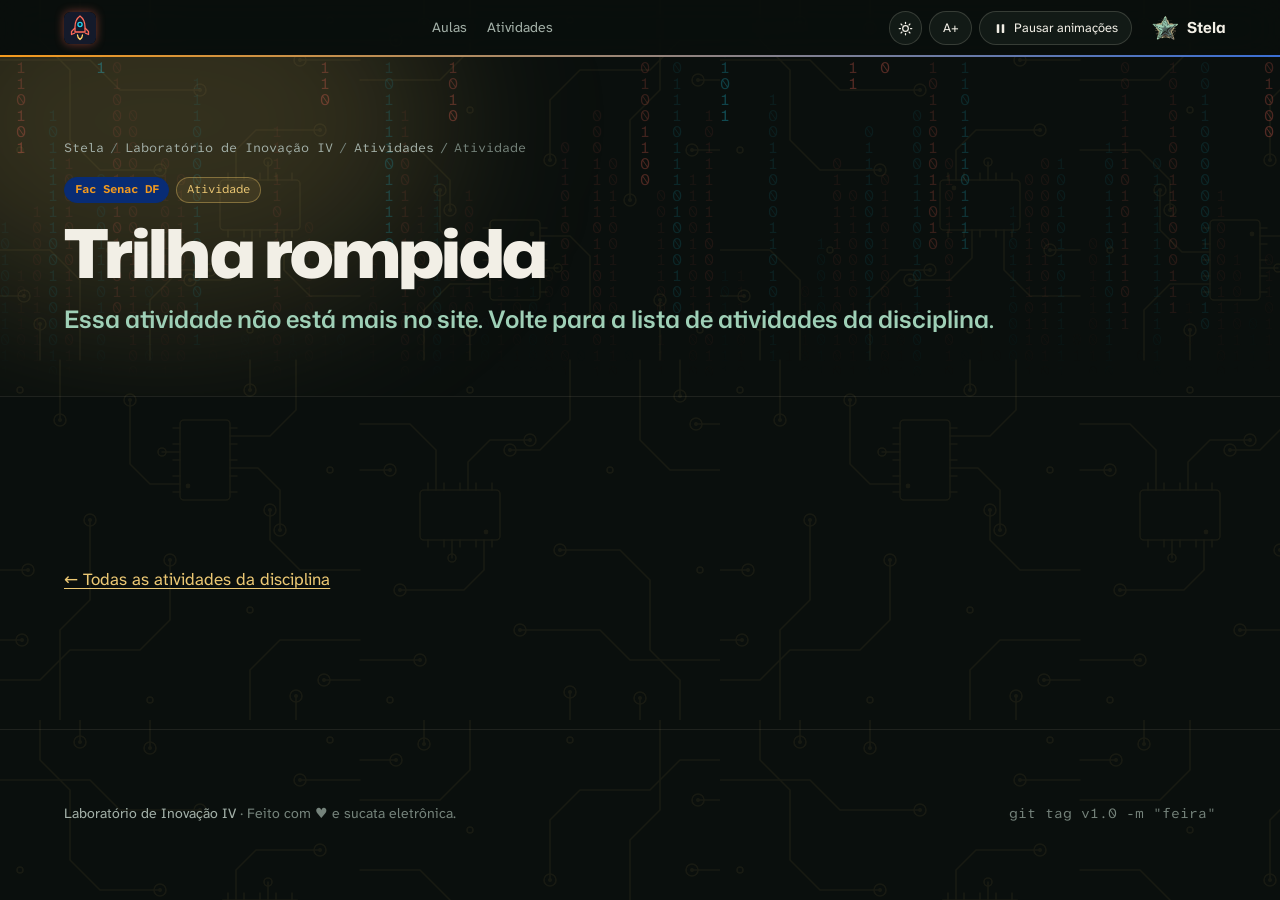
<file: atividade.html>
<!doctype html>
<html lang="pt-BR">
<head>
  <meta charset="utf-8">
  <meta name="viewport" content="width=device-width, initial-scale=1, viewport-fit=cover">

  <!-- EDITE AQUI: número e tema da aula -->
  <title>Laboratório de Inovação IV · Stela</title>
  <meta name="description" content="Atividade de Laboratório de Inovação IV: o que fazer, o link e os arquivos.">

  <link rel="icon" href="assets/img/favicon.ico" sizes="any">
  <link rel="icon" type="image/png" href="assets/img/favicon-32.png">
  <link rel="apple-touch-icon" href="assets/img/apple-touch-icon.png">
  <script src="assets/js/placa.js"></script>
  <link rel="preconnect" href="https://fonts.googleapis.com">
  <link rel="preconnect" href="https://fonts.gstatic.com" crossorigin>
  <link rel="stylesheet" href="https://fonts.googleapis.com/css2?family=Mona+Sans:wdth,wght@100..125,400..900&family=Atkinson+Hyperlegible+Next:ital,wght@0,400;0,700;1,400&family=Atkinson+Hyperlegible+Mono:wght@400;500&display=swap">
  <link rel="stylesheet" href="assets/css/estilo.css">
  <link rel="stylesheet" href="assets/css/disciplina.css?v=4">
  <link rel="stylesheet" href="assets/css/aula.css?v=2">
  <link rel="stylesheet" href="assets/css/neon.css?v=2">
  <link rel="stylesheet" href="assets/css/atividade.css?v=1">
</head>
<body>

  <!-- ===================== BARRA DO TOPO (igual em todos os sites) ===================== -->
  <header class="barra">
    <div class="envolve">
      <div class="marcas">
        <a class="marca-disc marca-logo" href="./" title="Página inicial da disciplina"><img src="assets/img/lab-foguete.svg" alt="Lab IV: página inicial da disciplina" width="32" height="32"></a>
      </div>
      <button type="button" class="btn-menu" id="btn-menu" aria-expanded="false" aria-controls="menu">Menu</button>
      <nav class="nav" id="menu" aria-label="Seções da disciplina">
        <a href="./#aulas">Aulas</a>
        <a href="./#atividades">Atividades</a>
      </nav>
      <div class="ajustes">
        <button type="button" id="btn-tema" aria-label="Mudar para o tema claro">
          <svg class="sol" viewBox="0 0 24 24" fill="none" stroke="currentColor" stroke-width="2" stroke-linecap="round" aria-hidden="true"><circle cx="12" cy="12" r="4.5"/><path d="M12 2v2M12 20v2M4.9 4.9l1.4 1.4M17.7 17.7l1.4 1.4M2 12h2M20 12h2M4.9 19.1l1.4-1.4M17.7 6.3l1.4-1.4"/></svg>
          <svg class="lua" viewBox="0 0 24 24" fill="none" stroke="currentColor" stroke-width="2" stroke-linejoin="round" aria-hidden="true"><path d="M20.5 14.5A8.5 8.5 0 0 1 9.5 3.5a8.5 8.5 0 1 0 11 11Z"/></svg>
        </button>
        <button type="button" id="btn-fonte" aria-label="Aumentar o tamanho do texto">A+</button>
        <button type="button" id="btn-movimento" aria-pressed="false">
          <svg class="pausar" viewBox="0 0 24 24" fill="currentColor" aria-hidden="true"><rect x="6" y="5" width="4" height="14" rx="1"/><rect x="14" y="5" width="4" height="14" rx="1"/></svg>
          <svg class="tocar" viewBox="0 0 24 24" fill="currentColor" aria-hidden="true"><path d="M8 5.5v13a1 1 0 0 0 1.5.86l10.5-6.5a1 1 0 0 0 0-1.72L9.5 4.64A1 1 0 0 0 8 5.5Z"/></svg>
          <span class="rotulo">Pausar animações</span>
        </button>
        <a class="marca" href="/" title="Portal da Stela">
          <img src="assets/img/estrela.webp" alt="" width="26" height="24">
          <span class="marca-texto">Stela</span>
        </a>
      </div>
    </div>
  </header>

  <main id="inicio">

    <!-- ===================== CABEÇALHO (o título vem de assets/data/atividades.json) ===================== -->
    <section class="aula-cab">
      <canvas class="chuva-matrix" aria-hidden="true"></canvas>
      <div class="envolve">
        <p class="trilha-migalhas">
          <a href="/">Stela</a> <span aria-hidden="true">/</span>
          <a href="./">Laboratório de Inovação IV</a> <span aria-hidden="true">/</span>
          <a href="./#atividades">Atividades</a> <span aria-hidden="true">/</span>
          <span id="migalha-atividade">Atividade</span>
        </p>
        <div class="aula-etiquetas">
          <span class="etiqueta senac">Fac Senac DF</span>
          <span class="etiqueta ouro" id="etiqueta-atividade">Atividade</span>
        </div>
        <h1 id="titulo-atividade">Atividade</h1>
        <p class="subtitulo" id="sub-atividade">Soldando os componentes...</p>
      </div>
    </section>

    <!-- ===================== A ATIVIDADE (montada pelo assets/js/atividades.js) ===================== -->
    <section class="bloco">
      <div class="envolve" data-atividade>
        <noscript><p class="cartao">Esta página precisa de JavaScript ligado no navegador.</p></noscript>
        <div class="atividade-corpo" id="corpo-atividade" hidden></div>
        <p style="margin-top:2rem"><a href="./#atividades">← Todas as atividades da disciplina</a></p>
      </div>
    </section>

  </main>

  <footer class="rodape">
    <div class="envolve">
      <div class="rodape-fim" style="margin-top:0; padding-top:0; border-top:0">
        <span><a href="./">Laboratório de Inovação IV</a> · Feito com ♥ e sucata eletrônica.</span>
        <span>git tag v1.0 -m &quot;feira&quot;</span>
      </div>
    </div>
  </footer>

  <script src="assets/js/atividades.js?v=3"></script>
  <script src="assets/js/matrix.js?v=2"></script>
</body>
</html>
</file>
<file: assets/css/estilo.css>
/* estilo.css: visual comum de todos os sites (portal, cursos e disciplinas).
   versão 7 · 2026-10-06
   github.com + Apple/macOS + a placa de circuito da Stela.
   Escuro por padrão; o botão de tema da barra troca para o claro.

   Cada site tem a sua própria cópia deste arquivo e do assets/js/placa.js.
   Ao mudar algo aqui, copie para os outros sites e aumente a versão acima
   (e a do placa.js): assim dá para saber qual site está desatualizado.

   Como usar em um novo site (no <head>, nesta ordem):
     <script src="assets/js/placa.js"></script>
     <link rel="preconnect" href="https://fonts.googleapis.com">
     <link rel="preconnect" href="https://fonts.gstatic.com" crossorigin>
     <link rel="stylesheet" href="https://fonts.googleapis.com/css2?family=Mona+Sans:wdth,wght@100..125,400..900&family=Atkinson+Hyperlegible+Next:ital,wght@0,400;0,700;1,400&family=Atkinson+Hyperlegible+Mono:wght@400;500&display=swap">
     <link rel="stylesheet" href="assets/css/estilo.css">
   A barra do topo pronta para copiar está no README. */

/* ---------- cores e medidas ---------- */
:root{
  color-scheme: dark;
  --fundo:#0a0f0d;          /* quase preto esverdeado, como o substrato da placa */
  --fundo-2:#0d1411;        /* seções alternadas */
  --superficie:#121a16;     /* cards e janelas */
  --superficie-2:#18221d;
  --borda:rgba(236,230,211,.09);
  --borda-forte:rgba(236,230,211,.17);
  --texto:#f2efe6;
  --texto-2:#a3b0a8;
  --texto-3:#75837b;
  --ouro:#d6b25e;           /* trilhas, detalhes */
  --ouro-forte:#ecc874;     /* links, botões */
  --menta:#9fd0b7;          /* ativo, em andamento, acerto */
  --brilho-1:rgba(214,178,94,.20);
  --brilho-2:rgba(159,208,183,.16);
  --janela-barra:#19221e;
  --chip:#050807;           /* encapsulamento dos CIs, blocos de código */
  --sombra:0 1px 0 rgba(255,255,255,.04) inset, 0 40px 80px -40px rgba(0,0,0,.9);
  --f-titulo:"Mona Sans", -apple-system, system-ui, sans-serif;
  --f-texto:"Atkinson Hyperlegible Next", -apple-system, system-ui, sans-serif;
  --f-mono:"Atkinson Hyperlegible Mono", ui-monospace, "SF Mono", Menlo, monospace;
  --raio:22px;              /* cards grandes, como na Apple */
  --raio-p:12px;            /* janelas e cards pequenos */
  --suave:cubic-bezier(.2,.7,.2,1);
}
[data-tema="claro"]{
  color-scheme: light;
  --fundo:#f6f5f1;
  --fundo-2:#efeee8;
  --superficie:#ffffff;
  --superficie-2:#f8f7f3;
  --borda:rgba(18,23,20,.09);
  --borda-forte:rgba(18,23,20,.17);
  --texto:#121714;
  --texto-2:#4a5650;
  --texto-3:#6d7a73;
  --ouro:#a07a22;           /* dourado mais escuro: contraste no fundo claro */
  --ouro-forte:#8a6614;
  --menta:#2e7d5b;
  --brilho-1:rgba(214,178,94,.32);
  --brilho-2:rgba(159,208,183,.38);
  --janela-barra:#efeee9;
  --sombra:0 1px 2px rgba(0,0,0,.04), 0 30px 60px -30px rgba(30,45,38,.28);
}

/* ---------- base ---------- */
html{font-size:100%; scroll-padding-top:4.5rem} /* âncoras não ficam escondidas atrás da barra do topo */
html.fonte-1{font-size:112.5%}
html.fonte-2{font-size:125%}
body{margin:0; background:var(--fundo); color:var(--texto); font-family:var(--f-texto); font-size:1.0625rem; line-height:1.65; -webkit-font-smoothing:antialiased; overflow-x:hidden}
a{color:var(--ouro-forte); text-underline-offset:3px}
a:hover{color:var(--menta)}
:focus-visible{outline:2px solid var(--menta); outline-offset:3px; border-radius:6px}
img{max-width:100%; height:auto; display:block} /* height:auto: a altura acompanha a largura, sem deformar */
h1,h2,h3,h4{font-family:var(--f-titulo); font-weight:700; line-height:1.08; text-wrap:balance; margin:0; color:var(--texto)}
p{margin:0}
.envolve{max-width:72rem; margin:0 auto; padding-inline:clamp(16px,4vw,40px)}
.texto{max-width:62ch}
.olho{font-family:var(--f-mono); font-size:.8rem; letter-spacing:.02em; color:var(--ouro)}   /* designador: U1, J1, F1… */
.citacao{font-family:var(--f-titulo); font-weight:600; font-size:1.3rem; letter-spacing:-.01em; color:var(--menta); border-left:3px solid var(--ouro); padding-left:1rem}
.pendente{color:var(--ouro); font-style:italic}

/* ---------- placa de circuito no fundo (trilhas, pads e um chip, como no coração e na estrela) ----------
   O desenho é uma máscara: a cor vem de --ouro, então muda sozinha com o tema.
   Seções .alt ficam levemente translúcidas para a placa aparecer por trás. */
body::before{content:""; position:fixed; inset:0; z-index:-1; pointer-events:none; background:var(--ouro); opacity:.07;
  -webkit-mask:url("data:image/svg+xml,%3Csvg xmlns=%22http://www.w3.org/2000/svg%22 xmlns:xlink=%22http://www.w3.org/1999/xlink%22 width=%22720%22 height=%22720%22 viewBox=%220 0 720 720%22%3E%3Cdefs%3E%3Cg id=%22t%22%3E%3Cg fill=%22none%22 stroke=%22%23000%22 stroke-width=%221.6%22 stroke-linecap=%22round%22 stroke-linejoin=%22round%22%3E%3Cpath d=%22M0 60H90l30 30h80%22/%3E%3Cpath d=%22M300 60h60%22/%3E%3Cpath d=%22M40 0v40l30 30v70l30 30h60%22/%3E%3Cpath d=%22M40 360v-36%22/%3E%3Cpath d=%22M80 0v22%22/%3E%3Cpath d=%22M0 250h50l30 30v80%22/%3E%3Cpath d=%22M330 250h30%22/%3E%3Cpath d=%22M150 360v-60l30-30h30%22/%3E%3Cpath d=%22M150 0v28%22/%3E%3Cpath d=%22M236 180v-30l20-20h64%22/%3E%3Cpath d=%22M284 230v40l26 26h50%22/%3E%3Cpath d=%22M0 296h24%22/%3E%3Cpath d=%22M252 230v28l-22 22h-40%22/%3E%3Cpath d=%22M268 180v-18%22/%3E%3Crect x=%22220%22 y=%22180%22 width=%2280%22 height=%2250%22 rx=%224%22/%3E%3Cpath d=%22M228 180v-7M244 180v-7M260 180v-7M276 180v-7M292 180v-7M228 230v7M244 230v7M260 230v7M276 230v7M292 230v7%22/%3E%3Ccircle cx=%22200%22 cy=%2290%22 r=%226%22/%3E%3Ccircle cx=%22300%22 cy=%2260%22 r=%226%22/%3E%3Ccircle cx=%22160%22 cy=%22170%22 r=%226%22/%3E%3Ccircle cx=%2240%22 cy=%22324%22 r=%226%22/%3E%3Ccircle cx=%2280%22 cy=%2222%22 r=%226%22/%3E%3Ccircle cx=%22330%22 cy=%22250%22 r=%226%22/%3E%3Ccircle cx=%22150%22 cy=%2228%22 r=%226%22/%3E%3Ccircle cx=%22210%22 cy=%22270%22 r=%226%22/%3E%3Ccircle cx=%22320%22 cy=%22130%22 r=%226%22/%3E%3Ccircle cx=%2224%22 cy=%22296%22 r=%226%22/%3E%3Ccircle cx=%22190%22 cy=%22280%22 r=%226%22/%3E%3Ccircle cx=%22268%22 cy=%22162%22 r=%224%22/%3E%3Ccircle cx=%22110%22 cy=%22250%22 r=%223%22/%3E%3Ccircle cx=%22330%22 cy=%2220%22 r=%223%22/%3E%3Ccircle cx=%2220%22 cy=%22150%22 r=%223%22/%3E%3Ccircle cx=%22250%22 cy=%22330%22 r=%223%22/%3E%3C/g%3E%3Cg fill=%22%23000%22%3E%3Ccircle cx=%22200%22 cy=%2290%22 r=%222%22/%3E%3Ccircle cx=%22300%22 cy=%2260%22 r=%222%22/%3E%3Ccircle cx=%22160%22 cy=%22170%22 r=%222%22/%3E%3Ccircle cx=%2240%22 cy=%22324%22 r=%222%22/%3E%3Ccircle cx=%2280%22 cy=%2222%22 r=%222%22/%3E%3Ccircle cx=%22330%22 cy=%22250%22 r=%222%22/%3E%3Ccircle cx=%22150%22 cy=%2228%22 r=%222%22/%3E%3Ccircle cx=%22210%22 cy=%22270%22 r=%222%22/%3E%3Ccircle cx=%22320%22 cy=%22130%22 r=%222%22/%3E%3Ccircle cx=%2224%22 cy=%22296%22 r=%222%22/%3E%3Ccircle cx=%22190%22 cy=%22280%22 r=%222%22/%3E%3Ccircle cx=%22234%22 cy=%22188%22 r=%222.4%22/%3E%3C/g%3E%3C/g%3E%3C/defs%3E%3Cuse xlink:href=%22%23t%22/%3E%3Cuse xlink:href=%22%23t%22 transform=%22translate(720 0) rotate(90)%22/%3E%3Cuse xlink:href=%22%23t%22 transform=%22translate(0 720) rotate(-90)%22/%3E%3Cuse xlink:href=%22%23t%22 transform=%22translate(720 720) rotate(180)%22/%3E%3C/svg%3E") 0 0/720px 720px repeat;
  mask:url("data:image/svg+xml,%3Csvg xmlns=%22http://www.w3.org/2000/svg%22 xmlns:xlink=%22http://www.w3.org/1999/xlink%22 width=%22720%22 height=%22720%22 viewBox=%220 0 720 720%22%3E%3Cdefs%3E%3Cg id=%22t%22%3E%3Cg fill=%22none%22 stroke=%22%23000%22 stroke-width=%221.6%22 stroke-linecap=%22round%22 stroke-linejoin=%22round%22%3E%3Cpath d=%22M0 60H90l30 30h80%22/%3E%3Cpath d=%22M300 60h60%22/%3E%3Cpath d=%22M40 0v40l30 30v70l30 30h60%22/%3E%3Cpath d=%22M40 360v-36%22/%3E%3Cpath d=%22M80 0v22%22/%3E%3Cpath d=%22M0 250h50l30 30v80%22/%3E%3Cpath d=%22M330 250h30%22/%3E%3Cpath d=%22M150 360v-60l30-30h30%22/%3E%3Cpath d=%22M150 0v28%22/%3E%3Cpath d=%22M236 180v-30l20-20h64%22/%3E%3Cpath d=%22M284 230v40l26 26h50%22/%3E%3Cpath d=%22M0 296h24%22/%3E%3Cpath d=%22M252 230v28l-22 22h-40%22/%3E%3Cpath d=%22M268 180v-18%22/%3E%3Crect x=%22220%22 y=%22180%22 width=%2280%22 height=%2250%22 rx=%224%22/%3E%3Cpath d=%22M228 180v-7M244 180v-7M260 180v-7M276 180v-7M292 180v-7M228 230v7M244 230v7M260 230v7M276 230v7M292 230v7%22/%3E%3Ccircle cx=%22200%22 cy=%2290%22 r=%226%22/%3E%3Ccircle cx=%22300%22 cy=%2260%22 r=%226%22/%3E%3Ccircle cx=%22160%22 cy=%22170%22 r=%226%22/%3E%3Ccircle cx=%2240%22 cy=%22324%22 r=%226%22/%3E%3Ccircle cx=%2280%22 cy=%2222%22 r=%226%22/%3E%3Ccircle cx=%22330%22 cy=%22250%22 r=%226%22/%3E%3Ccircle cx=%22150%22 cy=%2228%22 r=%226%22/%3E%3Ccircle cx=%22210%22 cy=%22270%22 r=%226%22/%3E%3Ccircle cx=%22320%22 cy=%22130%22 r=%226%22/%3E%3Ccircle cx=%2224%22 cy=%22296%22 r=%226%22/%3E%3Ccircle cx=%22190%22 cy=%22280%22 r=%226%22/%3E%3Ccircle cx=%22268%22 cy=%22162%22 r=%224%22/%3E%3Ccircle cx=%22110%22 cy=%22250%22 r=%223%22/%3E%3Ccircle cx=%22330%22 cy=%2220%22 r=%223%22/%3E%3Ccircle cx=%2220%22 cy=%22150%22 r=%223%22/%3E%3Ccircle cx=%22250%22 cy=%22330%22 r=%223%22/%3E%3C/g%3E%3Cg fill=%22%23000%22%3E%3Ccircle cx=%22200%22 cy=%2290%22 r=%222%22/%3E%3Ccircle cx=%22300%22 cy=%2260%22 r=%222%22/%3E%3Ccircle cx=%22160%22 cy=%22170%22 r=%222%22/%3E%3Ccircle cx=%2240%22 cy=%22324%22 r=%222%22/%3E%3Ccircle cx=%2280%22 cy=%2222%22 r=%222%22/%3E%3Ccircle cx=%22330%22 cy=%22250%22 r=%222%22/%3E%3Ccircle cx=%22150%22 cy=%2228%22 r=%222%22/%3E%3Ccircle cx=%22210%22 cy=%22270%22 r=%222%22/%3E%3Ccircle cx=%22320%22 cy=%22130%22 r=%222%22/%3E%3Ccircle cx=%2224%22 cy=%22296%22 r=%222%22/%3E%3Ccircle cx=%22190%22 cy=%22280%22 r=%222%22/%3E%3Ccircle cx=%22234%22 cy=%22188%22 r=%222.4%22/%3E%3C/g%3E%3C/g%3E%3C/defs%3E%3Cuse xlink:href=%22%23t%22/%3E%3Cuse xlink:href=%22%23t%22 transform=%22translate(720 0) rotate(90)%22/%3E%3Cuse xlink:href=%22%23t%22 transform=%22translate(0 720) rotate(-90)%22/%3E%3Cuse xlink:href=%22%23t%22 transform=%22translate(720 720) rotate(180)%22/%3E%3C/svg%3E") 0 0/720px 720px repeat}
[data-tema="claro"] body::before{opacity:.13}

/* ---------- barra do topo: translúcida como a do macOS ---------- */
.barra{position:sticky; top:0; z-index:10; background:color-mix(in srgb,var(--fundo) 72%,transparent); backdrop-filter:saturate(180%) blur(20px); -webkit-backdrop-filter:saturate(180%) blur(20px); border-bottom:1px solid var(--borda)}
.barra .envolve{display:flex; align-items:center; gap:1rem; justify-content:space-between; min-height:3.5rem; flex-wrap:wrap}
.marca{display:flex; align-items:center; gap:.55rem; text-decoration:none; color:var(--texto); font-family:var(--f-titulo); font-weight:700; font-size:1.05rem}
.marca:hover{color:var(--texto)}
.marca img{width:26px; height:auto}
/* nas disciplinas: "Stela / Nome da disciplina", cada parte com o seu link (portal e página inicial da disciplina) */
.marcas{display:flex; align-items:center; gap:.55rem; min-width:0}
.marca-disc{display:flex; align-items:center; gap:.55rem; font-family:var(--f-titulo); font-weight:600; font-size:1rem; color:var(--texto-2); text-decoration:none; white-space:nowrap}
.marca-disc::before{content:"/"; font-weight:400; color:var(--texto-3)}
.marca-disc:hover{color:var(--ouro-forte)}
/* nos sites de disciplina, a esquerda é da disciplina: o primeiro link vem sem a barra "/" e com mais destaque */
.marcas .marca-disc{font-size:1.12rem; color:var(--neon,var(--menta)); text-shadow:0 0 6px var(--neon-brilho,transparent)}
.marcas>.marca-disc:first-child{font-size:1.32rem; font-weight:800; letter-spacing:.02em; text-shadow:0 0 6px var(--neon-brilho,transparent),0 0 18px var(--neon-brilho,transparent)}
.marcas .marca-disc:hover{color:var(--neon,var(--menta)); text-shadow:0 0 8px var(--neon-brilho,transparent),0 0 26px var(--neon-brilho,transparent)}
.marcas>.marca-disc:first-child::before{content:none}
/* e o link "Stela" (portal) fica sempre à direita, depois dos botões */
.ajustes .marca{margin-left:.85rem; font-size:.95rem}
@media (min-width:521px){.ajustes .marca{margin-right:-.6rem}}   /* um pouco mais para o canto direito */
@media (max-width:420px){.marca .marca-texto{position:absolute; width:1px; height:1px; overflow:hidden; clip:rect(0 0 0 0); white-space:nowrap}}
/* telas bem estreitas: botões mais justos para a barra caber numa linha */
@media (max-width:360px){.barra .envolve{gap:.6rem}.ajustes{gap:.25rem}.ajustes button,.btn-menu{padding:.3rem .6rem}#btn-tema,#btn-movimento{width:1.95rem}}
.nav{display:flex; gap:1.3rem; flex-wrap:wrap; font-size:.88rem}
.nav a{color:var(--texto-2); text-decoration:none; transition:color .2s}
.nav a:hover{color:var(--texto)}
.ajustes{display:flex; gap:.4rem; align-items:center}
.ajustes button,.btn-menu{font:inherit; font-size:.8rem; color:var(--texto); background:var(--superficie); border:1px solid var(--borda-forte); border-radius:999px; padding:.32rem .8rem; min-height:2.1rem; cursor:pointer; transition:border-color .2s, background .2s}
.ajustes button:hover,.btn-menu:hover{border-color:var(--ouro)}
.ajustes button[aria-pressed="true"],.btn-menu[aria-expanded="true"]{border-color:var(--menta); color:var(--menta)}
.ajustes svg{width:15px; height:15px; flex:none}
#btn-tema{display:grid; place-items:center; width:2.1rem; padding:0}
#btn-tema .lua{display:none}
[data-tema="claro"] #btn-tema .sol{display:none}
[data-tema="claro"] #btn-tema .lua{display:block}
#btn-movimento{display:inline-flex; align-items:center; gap:.4rem}
#btn-movimento .tocar{display:none}
.pausado #btn-movimento .pausar{display:none}
.pausado #btn-movimento .tocar{display:block}
.btn-menu{display:none; margin-left:auto}
@media (max-width:960px){
  .nav{display:none}
  .btn-menu{display:inline-block}
  .nav.aberto{display:flex; flex-direction:column; gap:0; order:3; flex-basis:100%; border-top:1px solid var(--borda)}
  .nav.aberto a{padding:.8rem .1rem; font-size:1rem; color:var(--texto)}
  .nav.aberto a + a{border-top:1px solid var(--borda)}
}
/* celular: o botão de pausa vira só ícone (o texto continua para leitores de tela) */
@media (max-width:520px){
  #btn-movimento{width:2.1rem; padding:0; justify-content:center}
  #btn-movimento .rotulo{position:absolute; width:1px; height:1px; overflow:hidden; clip:rect(0 0 0 0); white-space:nowrap}
}

/* ---------- aparecer ao rolar (só com JS; pausado, tudo aparece na hora) ---------- */
.js [data-revela]{opacity:0; transform:translateY(28px); transition:opacity .8s var(--suave), transform .8s var(--suave); transition-delay:calc(var(--i,0) * 70ms)}
.js [data-revela].visivel{opacity:1; transform:none}

/* ---------- seções ---------- */
.bloco{padding-block:clamp(5rem,12vw,8.5rem); border-top:1px solid var(--borda)}
.bloco.alt{background:color-mix(in srgb,var(--fundo-2) 82%,transparent)}
.cab{display:flex; flex-direction:column; gap:.8rem; margin-bottom:clamp(2.5rem,5vw,3.5rem); max-width:44rem}
.cab h2{font-size:clamp(2.2rem,5.4vw,3.8rem); font-weight:800; font-stretch:110%; letter-spacing:-.035em}
.cab p{color:var(--texto-2); font-size:1.15rem; max-width:52ch}

/* ---------- luz que segue o mouse (estilo github.com): adicione .luz a um card ---------- */
.luz{position:relative; overflow:hidden; isolation:isolate}
.luz::before{content:""; position:absolute; inset:0; z-index:-1; pointer-events:none; opacity:0; transition:opacity .35s;
  background:radial-gradient(420px circle at var(--mx,50%) var(--my,0%), color-mix(in srgb,var(--ouro) 16%,transparent), transparent 65%)}
.luz:hover::before{opacity:1}

/* ---------- cartão simples ---------- */
.cartao{background:var(--superficie); border:1px solid var(--borda); border-radius:var(--raio); padding:1.5rem; display:flex; flex-direction:column; gap:.45rem; min-width:0; transition:border-color .3s}
.cartao:hover{border-color:var(--borda-forte)}
.cartao h3{font-size:1.2rem; font-weight:700; letter-spacing:-.015em}
.cartao p{color:var(--texto-2); font-size:.97rem}

/* ---------- janela do macOS ---------- */
.janela{background:var(--superficie); border:1px solid var(--borda-forte); border-radius:var(--raio-p); box-shadow:var(--sombra); overflow:hidden; min-width:0}
.janela-barra{display:flex; align-items:center; gap:.8rem; padding:.7rem .9rem; background:var(--janela-barra); border-bottom:1px solid var(--borda)}
.semaforo{display:flex; gap:7px}
.semaforo i{width:12px; height:12px; border-radius:50%; background:#ff5f57}
.semaforo i:nth-child(2){background:#febc2e}
.semaforo i:nth-child(3){background:#28c840}
.janela-titulo{flex:1; text-align:center; font-family:var(--f-mono); font-size:.78rem; color:var(--texto-3); margin-right:46px; min-width:0; overflow:hidden; text-overflow:ellipsis; white-space:nowrap}
.janela-corpo{padding:clamp(1.3rem,3vw,2rem)}
.prompt{font-family:var(--f-mono); font-size:.88rem; color:var(--texto-3); margin-bottom:1.1rem}
.prompt b{color:var(--menta); font-weight:500}
.prompt span{color:var(--ouro)}

/* ---------- etiquetas e botões ---------- */
.etiqueta{display:inline-flex; align-items:center; gap:.4rem; font-family:var(--f-mono); font-size:.74rem; padding:.12rem .6rem; border-radius:999px; border:1px solid var(--borda-forte); color:var(--texto-2); white-space:nowrap}
.etiqueta.verde{color:var(--menta); border-color:color-mix(in srgb,var(--menta) 45%,transparent); background:color-mix(in srgb,var(--menta) 10%,transparent)}
.etiqueta.ouro{color:var(--ouro-forte); border-color:color-mix(in srgb,var(--ouro) 45%,transparent); background:color-mix(in srgb,var(--ouro) 10%,transparent)}
.botao{display:inline-flex; align-items:center; gap:.5rem; font-weight:700; text-decoration:none; color:var(--fundo); background:var(--ouro-forte); border:1px solid var(--ouro-forte); border-radius:999px; padding:.65rem 1.3rem; transition:transform .2s var(--suave), opacity .2s}
.botao:hover{color:var(--fundo); opacity:.9; transform:translateY(-1px)}
.botao.contorno{color:var(--texto); background:transparent; border-color:var(--borda-forte)}
.botao.contorno:hover{color:var(--texto); border-color:var(--ouro)}

/* ---------- logos das tecnologias: azulejo claro, como os ícones do macOS ----------
   Fundo claro nos dois temas: assim logos escuros (GitHub, AWS) continuam visíveis.
   Tamanho pela variável --t (padrão 2.2rem). Logos em assets/img/tec/ (Devicon e Simple Icons). */
.tec{display:inline-grid; place-items:center; flex:none; width:var(--t,2.2rem); height:var(--t,2.2rem); border-radius:24%; background:#fbfaf6;
  box-shadow:0 1px 0 rgba(255,255,255,.7) inset, 0 0 0 1px rgba(0,0,0,.07), 0 8px 18px -10px rgba(0,0,0,.6)}
.tec img{width:62%; height:62%; object-fit:contain}
.tecs{display:flex; flex-wrap:wrap; gap:.45rem; margin-top:auto; padding-top:.6rem}
.tecs .tec{--t:1.9rem}

/* faixa de tecnologias deslizando, como o Dock do Mac (a lista vem duas vezes para o giro não ter emenda) */
.doca{overflow:hidden; padding-block:1.6rem; border-top:1px solid var(--borda);
  -webkit-mask-image:linear-gradient(90deg,transparent,#000 12%,#000 88%,transparent); mask-image:linear-gradient(90deg,transparent,#000 12%,#000 88%,transparent)}
.doca-trilho{display:flex; gap:1.1rem; width:max-content; animation:desliza 45s linear infinite}
.doca .tec{--t:3.2rem; transition:transform .25s var(--suave)}
.doca .tec:hover{transform:translateY(-6px) scale(1.12)}
.doca:hover .doca-trilho{animation-play-state:paused}
@keyframes desliza{to{transform:translateX(calc(-50% - .55rem))}}

/* ---------- histórico de commits (formação no portal; cronograma e prazos nas disciplinas) ---------- */
.repo-topo{display:flex; align-items:center; justify-content:space-between; gap:1rem; flex-wrap:wrap; margin-bottom:1.4rem; font-size:.9rem; color:var(--texto-2)}
.ramo{display:inline-flex; align-items:center; gap:.45rem; font-family:var(--f-mono); color:var(--texto); background:var(--superficie); border:1px solid var(--borda-forte); border-radius:8px; padding:.3rem .7rem}
.ramo svg{width:15px; height:15px; fill:var(--texto-2)}
.log{list-style:none; margin:0; padding:0 0 0 2rem; position:relative; display:flex; flex-direction:column; gap:1rem}
.log::before{content:""; position:absolute; left:.6rem; top:.5rem; bottom:.5rem; width:2px; background:linear-gradient(var(--borda-forte),var(--borda-forte) 85%,transparent)}
.commit{position:relative; background:var(--superficie); border:1px solid var(--borda); border-radius:var(--raio-p); padding:1.1rem 1.25rem; transition:border-color .25s}
.commit:hover{border-color:var(--borda-forte)}
.commit::before{content:""; position:absolute; left:calc(-2rem + .6rem - 6px); top:1.35rem; width:10px; height:10px; border-radius:50%; background:var(--fundo); border:2px solid var(--ouro)}
.commit.andamento::before{border-color:var(--menta); background:var(--menta); animation:pulsa 2.4s ease-out infinite}
.commit-linha{display:flex; align-items:flex-start; justify-content:space-between; gap:1rem}
.commit h3{font-size:1.12rem; font-weight:650; letter-spacing:-.01em}
.hash{flex:none; font-family:var(--f-mono); font-size:.78rem; color:var(--texto-2); background:var(--superficie-2); border:1px solid var(--borda); border-radius:6px; padding:.1rem .5rem}
.commit .meta{display:flex; align-items:center; gap:.45rem; margin-top:.5rem; font-size:.86rem; color:var(--texto-3)}
.commit .meta img{width:18px; height:18px; object-fit:contain; border-radius:50%; background:var(--superficie-2); padding:2px; box-sizing:content-box}
.commit .meta b{color:var(--texto-2); font-weight:700}
.commit p{color:var(--texto-2); margin-top:.45rem}
.commit p.pendente{color:var(--ouro)}
.commit ul{margin:.6rem 0 0; padding:0; list-style:none; display:flex; flex-direction:column; gap:.35rem}
.commit ul li{font-size:.95rem; color:var(--texto); padding-left:1.4rem; position:relative}
.commit ul li::before{content:"+"; position:absolute; left:0; font-family:var(--f-mono); color:var(--menta)}
@keyframes pulsa{0%{box-shadow:0 0 0 0 color-mix(in srgb,var(--menta) 60%,transparent)}70%,100%{box-shadow:0 0 0 8px transparent}}

/* ---------- cards de repositório (disciplinas no portal; aulas e atividades nas disciplinas) ---------- */
.grupo + .grupo{margin-top:3rem}
.grupo > h3{display:flex; align-items:center; gap:.75rem; flex-wrap:wrap; font-size:1.35rem; letter-spacing:-.015em; margin-bottom:1.1rem}
.repos{display:grid; grid-template-columns:repeat(auto-fill,minmax(17rem,1fr)); gap:1rem}
.repo{display:flex; flex-direction:column; gap:.55rem; text-decoration:none; color:var(--texto); background:var(--superficie); border:1px solid var(--borda); border-radius:var(--raio-p); padding:1.15rem 1.2rem; min-width:0; transition:border-color .25s, transform .25s var(--suave)}
.repo:hover{color:var(--texto); border-color:color-mix(in srgb,var(--ouro) 55%,transparent); transform:translateY(-2px)}
.repo-nome{display:flex; align-items:center; gap:.5rem; font-family:var(--f-mono); font-size:.84rem; color:var(--ouro-forte); min-width:0; white-space:nowrap}
.repo-nome svg{flex:none; width:16px; height:16px; fill:var(--texto-3)}
.repo h4{font-size:1.08rem; font-weight:650; letter-spacing:-.01em}
.repo p{color:var(--texto-2); font-size:.93rem}
.repo-pe{display:flex; align-items:center; justify-content:space-between; gap:.6rem; flex-wrap:wrap; margin-top:auto; padding-top:.5rem}
.ling{display:flex; align-items:center; gap:.45rem; font-size:.84rem; color:var(--texto-2)}
.ling i{width:11px; height:11px; border-radius:50%; background:var(--cor,#8b949e)}

/* ---------- rodapé ---------- */
footer{border-top:1px solid var(--borda); padding-block:2.5rem; color:var(--texto-2); font-size:.92rem}
footer .envolve{display:flex; align-items:center; gap:.9rem; flex-wrap:wrap}
footer img{width:30px}

/* ---------- pausar animações: botão do topo (o placa.js também respeita o "reduzir movimento" do sistema) ---------- */
.pausado *,.pausado *::before,.pausado *::after{animation:none!important; transition:none!important}
.pausado [data-revela]{opacity:1!important; transform:none!important}
/* sem JavaScript, o CSS sozinho respeita a configuração do sistema */
@media (prefers-reduced-motion:reduce){html:not(.js) *,html:not(.js) *::before,html:not(.js) *::after{animation:none!important; transition:none!important}}
</file>
<file: assets/css/disciplina.css>
/*
  disciplina.css: modelo de página inicial das disciplinas.
  versão 4 · 2026-10-07 (assinatura da Faculdade: linha laranja e azul na barra e cartão do logo)

  Usa as cores, fontes e peças do estilo.css (carregue o estilo.css antes).
  Este arquivo é igual em todas as disciplinas: o que muda de uma para
  outra é só o texto do index.html.
*/


/* ========== abertura ========== */

.abertura {
  position: relative;
  overflow: hidden;
  isolation: isolate;
  padding-block: clamp(3.5rem, 9vw, 6.5rem);
}

/* brilhos difusos atrás do título, como no portal */
.abertura::before,
.abertura::after {
  content: "";
  position: absolute;
  z-index: -1;
  border-radius: 50%;
  filter: blur(80px);
  pointer-events: none;
}

.abertura::before {
  width: 38rem;
  height: 26rem;
  left: -8rem;
  top: -6rem;
  background: var(--brilho-1);
}

.abertura::after {
  width: 34rem;
  height: 24rem;
  right: -10rem;
  bottom: -8rem;
  background: var(--brilho-2);
}

.abertura-grade {
  display: grid;
  grid-template-columns: minmax(0, 1.15fr) minmax(0, .85fr);
  gap: clamp(2rem, 5vw, 4rem);
  align-items: center;
}

.trilha-migalhas {
  display: flex;
  flex-wrap: wrap;
  gap: .4rem;
  align-items: center;
  font-family: var(--f-mono);
  font-size: .8rem;
  color: var(--texto-3);
}

.trilha-migalhas a {
  color: var(--texto-2);
  text-decoration: none;
}

.trilha-migalhas a:hover {
  color: var(--ouro-forte);
}

.abertura h1 {
  margin-top: 1rem;
  font-size: clamp(2.4rem, 6.4vw, 4.8rem);
  font-weight: 850;
  font-stretch: 112%;
  letter-spacing: -.04em;
  line-height: 1;
}

.abertura .subtitulo {
  margin-top: .8rem;
  font-family: var(--f-titulo);
  font-weight: 600;
  font-size: clamp(1.2rem, 2.6vw, 1.6rem);
  color: var(--menta);
}

.abertura .chamada {
  margin-top: 1.2rem;
  max-width: 46ch;
  font-size: 1.12rem;
  color: var(--texto-2);
}

.abertura .acoes {
  display: flex;
  flex-wrap: wrap;
  gap: .7rem;
  margin-top: 2rem;
}

/* janela de código da abertura */
.codigo {
  margin: 0;
  padding: clamp(1.2rem, 3vw, 1.6rem);
  font-family: var(--f-mono);
  font-size: .95rem;
  line-height: 1.8;
  color: var(--texto);
  background: var(--chip);
  overflow-x: auto;
}

[data-tema="claro"] .codigo {
  color: #e9e6dc;
}

.codigo .linha {
  display: block;
}

.codigo .num {
  display: inline-block;
  width: 1.8rem;
  color: #4d5a53;
  user-select: none;
}

.codigo .tag { color: #ff7b72; }
.codigo .var { color: #9fd0b7; }
.codigo .str { color: #ecc874; }
.codigo .fn  { color: #79c0ff; }
.codigo .com { color: #6e7d75; font-style: italic; }

@media (max-width: 860px) {
  .abertura-grade {
    grid-template-columns: 1fr;
  }
}


/* ========== ficha da disciplina ========== */

/* faixa estreita: menos espaço que uma seção normal */
.bloco.faixa {
  padding-block: clamp(2rem, 5vw, 3rem);
}

.ficha {
  display: grid;
  grid-template-columns: repeat(4, minmax(0, 1fr));
  gap: 1rem;
}

/* card com link (professora): texto normal, não dourado */
.ficha a.cartao {
  text-decoration: none;
  color: var(--texto);
}

.ficha a.cartao:hover {
  border-color: color-mix(in srgb, var(--ouro) 55%, transparent);
}

.ficha .cartao strong {
  font-family: var(--f-titulo);
  font-size: 1.25rem;
  font-weight: 700;
  letter-spacing: -.015em;
  line-height: 1.2;
}

.ficha .cartao span:last-child {
  color: var(--texto-2);
  font-size: .95rem;
}

@media (max-width: 900px) {
  .ficha {
    grid-template-columns: repeat(2, minmax(0, 1fr));
  }
}

@media (max-width: 480px) {
  .ficha {
    grid-template-columns: 1fr;
  }
}


/* ========== ementa e objetivos ========== */

.ementa {
  display: grid;
  grid-template-columns: minmax(0, 1.1fr) minmax(0, .9fr);
  gap: clamp(1.5rem, 4vw, 3rem);
  align-items: start;
}

.ementa-texto {
  font-family: var(--f-titulo);
  font-size: clamp(1.25rem, 2.4vw, 1.6rem);
  font-weight: 500;
  line-height: 1.45;
  letter-spacing: -.01em;
  color: var(--texto);
}

.palavras {
  display: flex;
  flex-wrap: wrap;
  gap: .45rem;
  margin-top: 1.6rem;
}

.ementa .janela h3 {
  margin-bottom: .7rem;
  font-size: 1.15rem;
}

.objetivo-geral {
  margin-bottom: 1.2rem;
  color: var(--texto-2);
}

.lista-check {
  list-style: none;
  margin: 0;
  padding: 0;
}

.lista-check li {
  display: flex;
  gap: .8rem;
  align-items: flex-start;
  padding: .8rem 0;
}

.lista-check li + li {
  border-top: 1px solid var(--borda);
}

.lista-check svg {
  flex: none;
  width: 20px;
  height: 20px;
  margin-top: .15rem;
  color: var(--menta);
}

@media (max-width: 860px) {
  .ementa {
    grid-template-columns: 1fr;
  }
}


/* ========== conteúdo programático: uma placa por unidade ========== */

.unidades {
  display: grid;
  grid-template-columns: repeat(auto-fill, minmax(15.5rem, 1fr));
  gap: 1rem;
  counter-reset: unidade;
}

.unidade {
  display: flex;
  flex-direction: column;
  gap: .6rem;
}

.unidade-topo {
  display: flex;
  align-items: center;
  justify-content: space-between;
  gap: .6rem;
}

.unidade h3 {
  font-size: 1.12rem;
}

.unidade ul {
  margin: 0;
  padding: 0;
  list-style: none;
  display: flex;
  flex-direction: column;
  gap: .3rem;
}

.unidade li {
  position: relative;
  padding-left: 1.1rem;
  color: var(--texto-2);
  font-size: .95rem;
}

.unidade li::before {
  content: "";
  position: absolute;
  left: 0;
  top: .62em;
  width: 6px;
  height: 6px;
  border-radius: 50%;
  border: 1.5px solid var(--ouro);
}

/* unidade com material interativo: card com link */
a.unidade {
  text-decoration: none;
  color: var(--texto);
}

a.unidade:hover {
  color: var(--texto);
  border-color: color-mix(in srgb, var(--ouro) 55%, transparent);
}


/* ========== como as aulas funcionam ========== */

.metodo {
  display: grid;
  grid-template-columns: minmax(0, 1fr) minmax(0, 1fr);
  gap: clamp(1.5rem, 4vw, 3rem);
  align-items: start;
}

.metodo .texto {
  display: flex;
  flex-direction: column;
  gap: 1rem;
  color: var(--texto-2);
  font-size: 1.08rem;
}

.ferramentas {
  display: flex;
  flex-wrap: wrap;
  gap: .5rem;
}

@media (max-width: 860px) {
  .metodo {
    grid-template-columns: 1fr;
  }
}


/* ========== próximas entregas ========== */

.entregas {
  max-width: 48rem;
}

.entregas-vazio {
  display: flex;
  flex-direction: row;
  gap: 1rem;
  align-items: center;
}

.entregas-vazio svg {
  flex: none;
  width: 28px;
  height: 28px;
  color: var(--ouro);
}


/* ========== rodapé completo ========== */

.rodape {
  padding-block: clamp(3rem, 7vw, 4.5rem) 2rem;
}

/* o estilo.css deixa o rodapé simples em uma linha; aqui ele tem colunas */
.rodape .envolve {
  display: block;
}

.rodape-grade {
  display: grid;
  grid-template-columns: minmax(0, 1.2fr) repeat(3, minmax(0, 1fr));
  gap: 2rem;
}

.rodape h2 {
  margin-bottom: .9rem;
  font-family: var(--f-mono);
  font-size: .8rem;
  font-weight: 500;
  letter-spacing: .02em;
  color: var(--ouro);
}

.rodape ul {
  margin: 0;
  padding: 0;
  list-style: none;
  display: flex;
  flex-direction: column;
  gap: .5rem;
}

.rodape a {
  color: var(--texto-2);
  text-decoration: none;
}

.rodape a:hover {
  color: var(--texto);
}

.rodape-marca {
  display: flex;
  flex-direction: column;
  gap: .8rem;
  max-width: 30ch;
}

.rodape-marca img {
  width: 40px;
}

.rodape-fim {
  display: flex;
  flex-wrap: wrap;
  justify-content: space-between;
  gap: 1rem;
  margin-top: 2.5rem;
  padding-top: 1.5rem;
  border-top: 1px solid var(--borda);
  font-size: .88rem;
  color: var(--texto-3);
}

.rodape-fim span:last-child {
  font-family: var(--f-mono);
}

@media (max-width: 860px) {
  .rodape-grade {
    grid-template-columns: repeat(2, minmax(0, 1fr));
  }
}

@media (max-width: 480px) {
  .rodape-grade {
    grid-template-columns: 1fr;
  }
}


/* ========== abertura: nome oficial acima do título de boas-vindas ========== */

.nome-oficial {
  display: inline-flex;
  margin-top: 1.2rem;
}


/* ========== raio-x da linguagem ========== */

/* fluxo: como a página chega até o aluno (passos ligados por uma trilha) */
.fluxo {
  position: relative;
  display: grid;
  grid-template-columns: repeat(4, minmax(0, 1fr));
  gap: 1rem;
  margin: 0 0 clamp(2.5rem, 5vw, 3.5rem);
  padding: 0;
  list-style: none;
  counter-reset: passo;
}

/* trilha dourada atrás dos passos */
.fluxo::before {
  content: "";
  position: absolute;
  z-index: 0;
  left: 12%;
  right: 12%;
  top: 2.4rem;
  height: 2px;
  background: linear-gradient(90deg, var(--ouro), var(--menta));
  opacity: .5;
}

.fluxo li {
  position: relative;
  z-index: 1;
  display: flex;
  flex-direction: column;
  align-items: center;
  gap: .5rem;
  text-align: center;
  counter-increment: passo;
}

/* pad numerado de cada passo */
.fluxo li::before {
  content: counter(passo);
  display: grid;
  place-items: center;
  width: 3rem;
  height: 3rem;
  margin-top: .9rem;
  border-radius: 50%;
  font-family: var(--f-mono);
  font-weight: 500;
  color: var(--ouro-forte);
  background: var(--fundo);
  border: 2px solid var(--ouro);
}

.fluxo strong {
  margin-top: .3rem;
  font-family: var(--f-titulo);
  font-size: 1.1rem;
}

.fluxo span {
  max-width: 24ch;
  color: var(--texto-2);
  font-size: .95rem;
}

.fluxo code {
  font-family: var(--f-mono);
  font-size: .88em;
  color: var(--ouro-forte);
}

@media (max-width: 760px) {
  .fluxo {
    grid-template-columns: 1fr;
    gap: 1.2rem;
  }

  /* no celular a trilha fica na vertical, à esquerda */
  .fluxo::before {
    left: 1.5rem;
    right: auto;
    top: 2rem;
    bottom: 2rem;
    width: 2px;
    height: auto;
    background: linear-gradient(180deg, var(--ouro), var(--menta));
  }

  .fluxo li {
    display: grid;
    grid-template-columns: 3rem 1fr;
    column-gap: 1rem;
    align-items: start;
    text-align: left;
  }

  .fluxo li::before {
    grid-row: span 2;
    margin-top: 0;
  }

  .fluxo strong {
    margin-top: .6rem;
  }

  .fluxo span {
    max-width: none;
  }
}

/* curiosidades: grade bento */
.curiosidades {
  display: grid;
  grid-template-columns: repeat(3, minmax(0, 1fr));
  gap: 1rem;
}

.curiosidades .destaque {
  grid-row: span 2;
  justify-content: flex-end;
  background:
    radial-gradient(circle at 30% 20%, var(--brilho-1), transparent 60%),
    var(--superficie);
}

/* card que ocupa a linha toda (fecha a grade sem buraco) */
.curiosidades .inteiro {
  grid-column: 1 / -1;
}

/* número grande, estilo página de produto da Apple */
.numero {
  font-family: var(--f-titulo);
  font-size: clamp(3.4rem, 8vw, 5.4rem);
  font-weight: 850;
  font-stretch: 115%;
  letter-spacing: -.04em;
  line-height: 1;
  color: var(--ouro-forte);
}

.fonte {
  margin-top: .4rem;
  font-size: .82rem;
  color: var(--texto-3);
}

.fonte a {
  color: inherit;
}

@media (max-width: 900px) {
  .curiosidades {
    grid-template-columns: repeat(2, minmax(0, 1fr));
  }
}

@media (max-width: 560px) {
  .curiosidades {
    grid-template-columns: 1fr;
  }

  .curiosidades .destaque {
    grid-row: auto;
  }
}


/* ========== avaliação (opcional): um card por bimestre ========== */

.avaliacao {
  display: grid;
  grid-template-columns: repeat(2, minmax(0, 1fr));
  gap: 1rem;
}

.avaliacao h3 {
  font-size: 1.25rem;
}

/* barra de pontos: cada parte ocupa a largura do seu valor (--pts, de 0 a 10) */
.pontos {
  display: flex;
  gap: 4px;
  height: .7rem;
  margin: .6rem 0 .4rem;
}

.pontos span {
  flex: var(--pts) 0 0;
  border-radius: 999px;
  background: var(--ouro);
}

.pontos span:nth-child(2) {
  background: var(--menta);
}

.pontos span:nth-child(3) {
  background: var(--texto-3);
}

.partes {
  margin: 0;
  padding: 0;
  list-style: none;
}

.partes li {
  display: flex;
  justify-content: space-between;
  gap: 1rem;
  padding: .6rem 0;
  color: var(--texto-2);
}

.partes li + li {
  border-top: 1px solid var(--borda);
}

.partes strong {
  flex: none;
  font-family: var(--f-mono);
  font-weight: 500;
  color: var(--texto);
}

/* bolinha com a cor da parte, igual à da barra */
.partes li span::before {
  content: "";
  display: inline-block;
  width: 9px;
  height: 9px;
  margin-right: .55rem;
  border-radius: 50%;
  background: var(--ouro);
}

.partes li:nth-child(2) span::before {
  background: var(--menta);
}

.partes li:nth-child(3) span::before {
  background: var(--texto-3);
}

.aprovacao {
  margin-top: 1rem;
  color: var(--texto-2);
}

@media (max-width: 760px) {
  .avaliacao {
    grid-template-columns: 1fr;
  }
}


/* ========== bibliografia (opcional) ========== */

.biblio {
  display: grid;
  grid-template-columns: minmax(0, 1.2fr) minmax(0, .8fr);
  gap: 1rem;
}

.biblio ol {
  margin: 0;
  padding: 0;
  list-style: none;
  display: flex;
  flex-direction: column;
  gap: .9rem;
}

.biblio li {
  padding-left: 1rem;
  border-left: 2px solid var(--ouro);
  color: var(--texto-2);
}

.biblio li strong {
  display: block;
  font-family: var(--f-titulo);
  font-size: 1.05rem;
  color: var(--texto);
}

@media (max-width: 760px) {
  .biblio {
    grid-template-columns: 1fr;
  }
}


/* ========== logos das tecnologias ========== */

/* abertura: logo grande da linguagem flutuando sobre a janela de código */
.vitrine {
  position: relative;
}

.logo-flutua {
  --t: clamp(4.4rem, 8vw, 6.2rem);
  position: absolute;
  z-index: 2;
  top: -2.4rem;
  right: -1.2rem;
  box-shadow:
    0 1px 0 rgba(255, 255, 255, .7) inset,
    0 0 0 1px rgba(0, 0, 0, .07),
    0 24px 50px -18px rgba(0, 0, 0, .7),
    0 0 70px -10px var(--brilho-1);
  animation: flutua 6s ease-in-out infinite;
}

@keyframes flutua {
  50% {
    transform: translateY(-10px) rotate(-4deg);
  }
}

@media (max-width: 860px) {
  .logo-flutua {
    top: -1.8rem;
    right: .6rem;
  }
}

/* logo pequeno dentro de uma etiqueta (ferramentas) */
.etiqueta .tec {
  --t: 1.15rem;
  border-radius: 5px;
  box-shadow: none;
}

/* logo no card de destaque do raio-x */
.destaque > .tec {
  --t: 3rem;
  margin-bottom: auto;
}


/* ---------- assinatura da Faculdade (Fac Senac DF): azul-marinho e laranja do logo ---------- */
:root {
  --senac-azul: #3b6fd4;   /* no escuro, um azul mais aberto para aparecer */
  --senac-laranja: #f39a1e;
}

[data-tema="claro"] {
  --senac-azul: #082c75;
}

/* linha fina laranja e azul embaixo da barra do topo */
.barra::after {
  content: "";
  position: absolute;
  inset: auto 0 -1px;
  height: 2px;
  background: linear-gradient(90deg, var(--senac-laranja), var(--senac-azul));
  pointer-events: none;
}

/* o logo da Faculdade num cartão branco, como no portal */
.logo-faculdade {
  display: block;
  justify-self: center;
  width: fit-content;
  margin: 1.4rem auto 0;
  padding: .55rem .9rem;
  border-radius: var(--raio-p);
  background: #fff;
  box-shadow: 0 0 0 1px rgba(0, 0, 0, .07), 0 18px 40px -20px rgba(0, 0, 0, .6);
  transition: transform .2s;
}

.logo-faculdade:hover {
  transform: translateY(-2px);
}

.pausado .logo-faculdade {
  transition: none;
}

.logo-faculdade img {
  display: block;
  width: clamp(11rem, 26vw, 15rem);
  height: auto;
}
</file>
<file: assets/css/aula.css>
/*
  aula.css: modelo das páginas de aula das disciplinas.
  versão 2 · 2026-10-07 (etiqueta "Fac Senac DF")

  Carregue depois do estilo.css e do disciplina.css.
  Igual em todas as disciplinas: o que muda de uma aula para outra é só o texto do HTML.
*/


/* ========== cabeçalho da aula ========== */

.aula-cab {
  position: relative;
  overflow: hidden;
  isolation: isolate;
  padding-block: clamp(3rem, 8vw, 5rem) clamp(2.5rem, 6vw, 3.5rem);
}

.aula-cab::before {
  content: "";
  position: absolute;
  z-index: -1;
  width: 36rem;
  height: 24rem;
  left: -8rem;
  top: -8rem;
  border-radius: 50%;
  filter: blur(80px);
  background: var(--brilho-1);
}

.aula-etiquetas {
  display: flex;
  flex-wrap: wrap;
  gap: .45rem;
  margin-top: 1.2rem;
}

.aula-cab h1 {
  margin-top: 1rem;
  max-width: 20ch;
  font-size: clamp(2.2rem, 6vw, 4.2rem);
  font-weight: 850;
  font-stretch: 112%;
  letter-spacing: -.04em;
  line-height: 1.02;
}

.aula-cab .subtitulo {
  margin-top: .8rem;
  font-family: var(--f-titulo);
  font-weight: 600;
  font-size: clamp(1.15rem, 2.4vw, 1.5rem);
  color: var(--menta);
}

/* datas das turmas */
.datas {
  display: flex;
  flex-wrap: wrap;
  gap: .6rem;
  margin-top: 1.6rem;
}

.data {
  display: inline-flex;
  align-items: center;
  gap: .55rem;
  padding: .45rem .9rem;
  border-radius: 999px;
  border: 1px solid var(--borda-forte);
  background: var(--superficie);
  font-size: .92rem;
  color: var(--texto-2);
}

.data strong {
  color: var(--texto);
}

.data svg {
  width: 16px;
  height: 16px;
  color: var(--ouro);
}


/* ========== resumo: objetivo, antes da aula, avaliação ========== */

.resumo {
  display: grid;
  grid-template-columns: repeat(3, minmax(0, 1fr));
  gap: 1rem;
}

.resumo .cartao p {
  color: var(--texto);
  font-size: 1.02rem;
}

@media (max-width: 860px) {
  .resumo {
    grid-template-columns: 1fr;
  }
}


/* ========== corpo da aula ========== */

.aula-corpo {
  display: flex;
  flex-direction: column;
  gap: clamp(3rem, 7vw, 4.5rem);
}

/* cada parte da aula: título com designador, como nas seções do portal */
.parte > .cab {
  margin-bottom: 1.6rem;
}

.parte .cab h2 {
  font-size: clamp(1.8rem, 4.2vw, 2.8rem);
}

/* conceito: texto curto + exemplo de código lado a lado */
.conceito {
  display: grid;
  grid-template-columns: minmax(0, .9fr) minmax(0, 1.1fr);
  gap: clamp(1.2rem, 3vw, 2rem);
  align-items: start;
  padding-block: 1.6rem;
  border-top: 1px solid var(--borda);
}

.conceito:first-of-type {
  border-top: 0;
  padding-top: 0;
}

.conceito h3 {
  margin: .3rem 0 .6rem;
  font-size: 1.3rem;
}

.conceito p + p {
  margin-top: .7rem;
}

.conceito .texto {
  color: var(--texto-2);
}

.conceito .texto code,
.checklist code,
.parte p code,
.metodos code {
  font-family: var(--f-mono);
  font-size: .9em;
  color: var(--ouro-forte);
}

/* bloco de código solto (fora de uma janela): cantos arredondados */
.conceito > pre.codigo {
  border-radius: var(--raio-p);
  border: 1px solid var(--borda-forte);
}

@media (max-width: 860px) {
  .conceito {
    grid-template-columns: 1fr;
  }
}

/* dica / cuidado dentro de um conceito */
.dica {
  margin-top: 1rem;
  padding: .8rem 1rem;
  border-radius: var(--raio-p);
  border: 1px solid color-mix(in srgb, var(--menta) 40%, transparent);
  background: color-mix(in srgb, var(--menta) 8%, transparent);
  color: var(--texto);
  font-size: .96rem;
}

.dica.cuidado {
  border-color: color-mix(in srgb, var(--ouro) 50%, transparent);
  background: color-mix(in srgb, var(--ouro) 9%, transparent);
}

.dica strong {
  font-family: var(--f-titulo);
}

/* tabela de métodos */
.metodos {
  width: 100%;
  border-collapse: collapse;
  font-size: .95rem;
}

.metodos th,
.metodos td {
  padding: .65rem .8rem;
  text-align: left;
  vertical-align: top;
  border-bottom: 1px solid var(--borda);
}

.metodos th {
  font-family: var(--f-mono);
  font-size: .78rem;
  font-weight: 500;
  color: var(--ouro);
}

.metodos td {
  color: var(--texto-2);
}

.tabela-rola {
  overflow-x: auto;
}

/* cartões visuais (ex.: map, filter, reduce) */
.cartoes-visuais {
  display: grid;
  grid-template-columns: repeat(3, minmax(0, 1fr));
  gap: 1rem;
}

.cartao-visual {
  display: flex;
  flex-direction: column;
  gap: .6rem;
}

.cartao-visual .antes-depois {
  display: flex;
  flex-wrap: wrap;
  align-items: center;
  gap: .4rem;
  font-family: var(--f-mono);
  font-size: .85rem;
}

.cartao-visual .seta {
  color: var(--ouro);
}

.cartao-visual .lista {
  padding: .2rem .5rem;
  border-radius: 6px;
  background: var(--chip);
  color: #e9e6dc;
}

@media (max-width: 860px) {
  .cartoes-visuais {
    grid-template-columns: 1fr;
  }
}


/* ========== atividade: checklist que o aluno marca (fica salvo no navegador) ========== */

.checklist {
  margin: 0;
  padding: 0;
  list-style: none;
  counter-reset: passo;
}

.checklist li {
  border-top: 1px solid var(--borda);
}

.checklist li:first-child {
  border-top: 0;
}

.checklist label {
  display: flex;
  gap: .9rem;
  align-items: flex-start;
  padding: .85rem .2rem;
  cursor: pointer;
}

.checklist input {
  flex: none;
  width: 1.25rem;
  height: 1.25rem;
  margin-top: .2rem;
  accent-color: var(--menta);
  cursor: pointer;
}

.checklist input:checked + span {
  color: var(--texto-3);
  text-decoration: line-through;
  text-decoration-color: var(--menta);
}

.progresso-atividade {
  display: flex;
  align-items: center;
  gap: .8rem;
  margin-bottom: 1rem;
  font-family: var(--f-mono);
  font-size: .85rem;
  color: var(--texto-2);
}

.progresso-atividade .barra-progresso {
  flex: 1;
  height: 6px;
  border-radius: 999px;
  background: var(--superficie-2);
  overflow: hidden;
}

.progresso-atividade .barra-progresso span {
  display: block;
  width: 0;
  height: 100%;
  border-radius: inherit;
  background: linear-gradient(90deg, var(--ouro), var(--menta));
  transition: width .4s var(--suave);
}


/* ========== conexão STEAM ========== */

.steam {
  display: grid;
  grid-template-columns: repeat(3, minmax(0, 1fr));
  gap: 1rem;
}

.steam .letra {
  display: grid;
  place-items: center;
  width: 2.6rem;
  height: 2.6rem;
  border-radius: 12px;
  font-family: var(--f-titulo);
  font-size: 1.3rem;
  font-weight: 800;
  color: var(--fundo);
  background: var(--ouro-forte);
}

.steam .cartao:nth-child(2) .letra {
  background: var(--menta);
}

@media (max-width: 860px) {
  .steam {
    grid-template-columns: 1fr;
  }
}


/* ========== entrega ========== */

.entrega {
  display: flex;
  flex-direction: row;
  gap: 1.2rem;
  align-items: flex-start;
}

.entrega svg {
  flex: none;
  width: 32px;
  height: 32px;
  color: var(--menta);
}

.entrega h3 {
  font-size: 1.2rem;
  margin-bottom: .3rem;
}


/* ========== navegação entre aulas ========== */

.nav-aulas {
  display: grid;
  grid-template-columns: repeat(2, minmax(0, 1fr));
  gap: 1rem;
}

.nav-aulas a,
.nav-aulas span {
  display: flex;
  flex-direction: column;
  gap: .3rem;
  padding: 1.1rem 1.3rem;
  border-radius: var(--raio-p);
  border: 1px solid var(--borda);
  background: var(--superficie);
  text-decoration: none;
  color: var(--texto);
}

.nav-aulas a:hover {
  border-color: color-mix(in srgb, var(--ouro) 55%, transparent);
}

.nav-aulas .proxima {
  text-align: right;
}

.nav-aulas span {
  opacity: .55;
}

.nav-aulas strong {
  font-family: var(--f-titulo);
  font-size: 1.05rem;
}

@media (max-width: 560px) {
  .nav-aulas {
    grid-template-columns: 1fr;
  }

  .nav-aulas .proxima {
    text-align: left;
  }
}


/* ========== lista de aulas (página da disciplina) ========== */

/* linhas mais compactas que o histórico de commits normal: são 18 aulas */
.lista-aulas {
  gap: .55rem;
}

.lista-aulas .commit {
  padding: .7rem 1rem;
}

.lista-aulas .commit::before {
  top: 1rem;
}

.lista-aulas .commit h3 {
  flex: 1;
  font-size: 1rem;
}

/* etiqueta "próxima aula" e código da aula juntos, à direita */
.lista-aulas .commit-linha {
  align-items: center;
  gap: .5rem;
}

.lista-aulas .commit .meta {
  flex-wrap: wrap;
  margin-top: .25rem;
  font-size: .82rem;
}

.lista-aulas a.etiqueta {
  text-decoration: none;
}

.lista-aulas .commit h3 a {
  color: var(--texto);
  text-decoration: none;
}

.lista-aulas .commit h3 a:hover {
  color: var(--ouro-forte);
}

/* aula que já passou e aula futura: mais apagadas */
.lista-aulas .commit.passada {
  opacity: .78;
}

.lista-aulas .commit.futura {
  opacity: .55;
}

.lista-aulas .commit.futura::before {
  border-color: var(--texto-3);
}

/* etiqueta "Fac Senac DF" no cabeçalho das aulas */
.etiqueta.senac {
  color: var(--senac-laranja);
  background: #082c75;
  border-color: #082c75;
  font-weight: 700;
}
</file>
<file: assets/css/neon.css>
/*
  neon.css: o toque hacker do site de Python (chuva de 0 e 1 e brilho neon, como no PyQuiz).
  versão 2 · 2026-10-07 · NESTE SITE (Lab IV) o neon é o coral do foguete, com toques do ciano da janelinha (a chuva alterna as duas).
  O link da disciplina na barra é o símbolo do Lab IV (assets/img/lab-foguete.svg), da família dos Labs.
  Não copie esta versão para os outros sites. Não copie esta versão para os outros sites.

  Carregue depois do estilo.css e do disciplina.css.
*/

:root {
  --neon: #ff6b5a;
  --neon-brilho: rgba(255, 107, 90, .45);
  --neon-2: #22d3ee;
  --neon-2-brilho: rgba(34, 211, 238, .4);
}

/* no claro, as duas cores mais fechadas, para dar leitura no fundo branco */
[data-tema="claro"] {
  --neon: #c23a2b;
  --neon-brilho: rgba(194, 58, 43, .2);
  --neon-2: #0e7490;
  --neon-2-brilho: rgba(14, 116, 144, .2);
}


/* chuva de 0 e 1 atrás da abertura, sumindo embaixo */
.chuva-matrix {
  position: absolute;
  inset: 0;
  z-index: -1;
  width: 100%;
  height: 100%;
  pointer-events: none;
  opacity: .3;
  -webkit-mask-image: linear-gradient(180deg, #000 30%, transparent 95%);
  mask-image: linear-gradient(180deg, #000 30%, transparent 95%);
}

[data-tema="claro"] .chuva-matrix {
  opacity: .16;
}


/* palavra em neon (ex.: "Python" no título) */
.neon {
  color: var(--neon);
  text-shadow:
    0 0 8px var(--neon-brilho),
    0 0 24px var(--neon-brilho);
}

[data-tema="claro"] .neon {
  text-shadow: none;
}

/* o logo flutuante ganha um halo verde */
.logo-flutua.neon-halo {
  box-shadow:
    0 1px 0 rgba(255, 255, 255, .7) inset,
    0 0 0 1px rgba(0, 0, 0, .07),
    0 24px 50px -18px rgba(0, 0, 0, .7),
    0 0 40px -4px var(--neon-brilho);
}

/* o prompt e as etiquetas verdes da página também brilham de leve, na segunda cor */
.prompt b,
.etiqueta.verde {
  text-shadow: 0 0 10px var(--neon-2-brilho);
}


/* letra grossa e fechada, como a do logo do JS, nas palavras em neon e no link da barra */
.neon,
.marcas .marca-disc {
  font-family: var(--f-titulo);
  font-weight: 900;
  font-stretch: 100%;
  letter-spacing: -.01em;
}

/* o logo do JS como botão da página inicial, na barra do topo */
.marcas .marca-disc.marca-logo {
  display: inline-flex;
  padding: 0;
  text-shadow: none;
}

.marca-logo img {
  display: block;
  width: 2rem;
  height: 2rem;
  border-radius: 6px;
  box-shadow: 0 0 10px var(--neon-brilho);
  transition: box-shadow .2s, transform .2s;
}

.marca-logo:hover img,
.marca-logo:focus-visible img {
  box-shadow: 0 0 18px var(--neon-2-brilho), 0 0 4px var(--neon-2);
  transform: scale(1.06);
}

.pausado .marca-logo img {
  transition: none;
}
</file>
<file: assets/css/atividade.css>
/* atividade.css: a página de uma atividade publicada pelo Placa-Mãe (atividade.html) · versão 1 · 2026-10-19
   (cópia comum às disciplinas) */
.atividade-corpo { display: grid; gap: 1.1rem; max-width: 760px; }
.atividade-corpo h2 { font-size: clamp(1.3rem, 3vw, 1.6rem); }
.enunciado { white-space: pre-wrap; line-height: 1.7; color: var(--texto); }
.botoes-atividade { display: flex; flex-wrap: wrap; gap: .7rem; }
.imagem-atividade { margin: 0; display: grid; gap: .5rem; }
.imagem-atividade img { display: block; max-width: 100%; height: auto; border-radius: 12px; border: 1px solid var(--borda); background: var(--superficie); }
.imagem-atividade figcaption { color: var(--texto-2); font-size: .9rem; }
</file>
